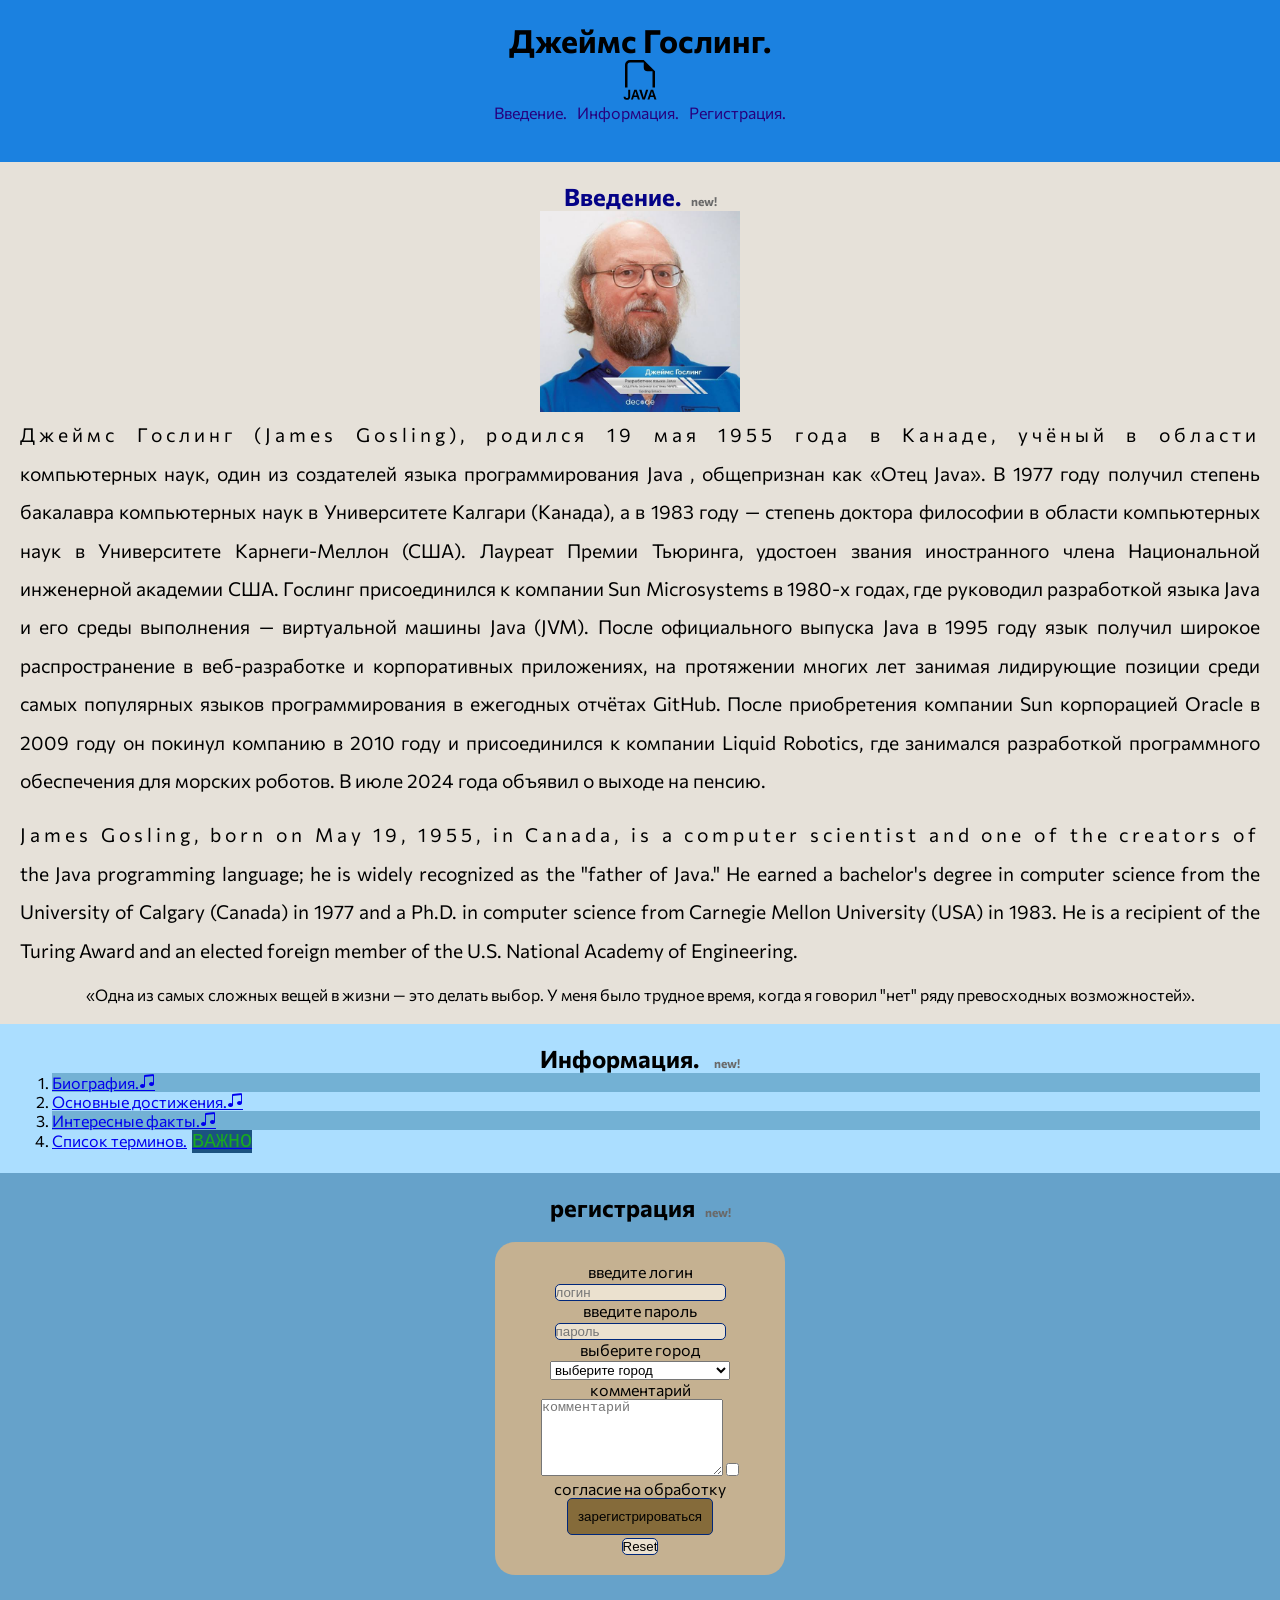
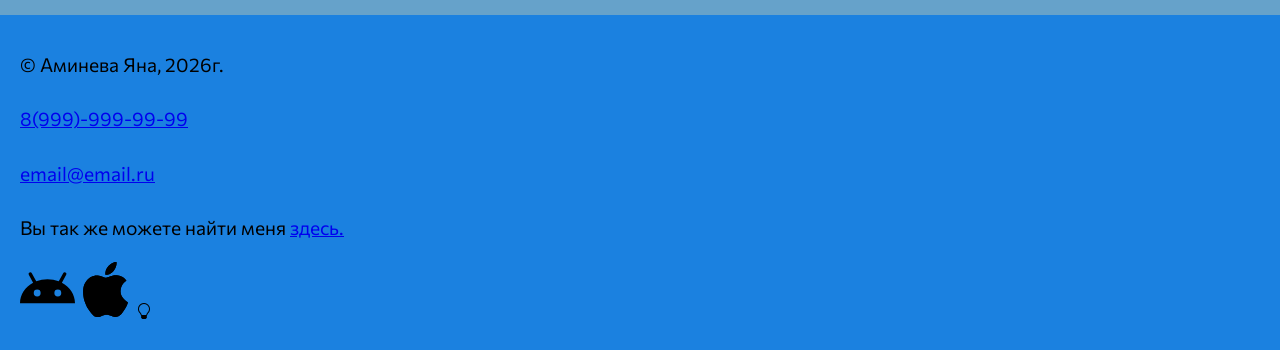
<file: index.html>
<!DOCTYPE html>
<html lang="ru">
<head>
    <meta charset="UTF-8">
    <meta name="viewport" content="width=device-width, initial-scale=1.0">
    <title>Джеймс Гослинг.</title>
    <link rel="preconnect" href="https://fonts.googleapis.com">
    <link rel="preconnect" href="https://fonts.gstatic.com" crossorigin>
    <link href="https://fonts.googleapis.com/css2?family=Commissioner:wght@100..900&display=swap" rel="stylesheet">




    <link rel="stylesheet" href="css/style.css">
    <link rel="stylesheet" href="https://cdn.jsdelivr.net/npm/bootstrap-icons@1.13.1/font/bootstrap-icons.min.css">
</head>
<body>
    <header>
        <h1>Джеймс Гослинг.</h1>
    <img width="40px" src="img/filetype-java.svg" alt="логотип">
    <nav>
        <ul>
            <li><a href="#about">Введение.</a></li>
        
            <li><a href="#articles">Информация.</a></li>
            <li><a href="#registration">Регистрация.</a></li>
        </ul>
    </nav>

    </header>
    <main>
<section id="about">
<h2>Введение.</h2>
<a download href="img/cartinca22.jpg">
<img width="200px" src="img/cartinca22.jpg" alt="глобус">
</a>
<p>Джеймс Гослинг (James Gosling), родился 19 мая 1955 года в Канаде, учёный в области компьютерных наук, один из создателей языка программирования Java , общепризнан как «Отец Java». В 1977 году получил степень бакалавра компьютерных наук в Университете Калгари (Канада), а в 1983 году — степень доктора философии в области компьютерных наук в Университете Карнеги-Меллон (США). Лауреат Премии Тьюринга, удостоен звания иностранного члена Национальной инженерной академии США.
Гослинг присоединился к компании Sun Microsystems в 1980-х годах, где руководил разработкой языка Java и его среды выполнения — виртуальной машины Java (JVM). После официального выпуска Java в 1995 году язык получил широкое распространение в веб-разработке и корпоративных приложениях, на протяжении многих лет занимая лидирующие позиции среди самых популярных языков программирования в ежегодных отчётах GitHub. После приобретения компании Sun корпорацией Oracle в 2009 году он покинул компанию в 2010 году и присоединился к компании Liquid Robotics, где занимался разработкой программного обеспечения для морских роботов. В июле 2024 года объявил о выходе на пенсию.</p>
<p lang="en">James Gosling, born on May 19, 1955, in Canada, is a computer scientist and one of the creators of the Java programming language; he is widely recognized as the "father of Java." He earned a bachelor's degree in computer science from the University of Calgary (Canada) in 1977 and a Ph.D. in computer science from Carnegie Mellon University (USA) in 1983. He is a recipient of the Turing Award and an elected foreign member of the U.S. National Academy of Engineering.
</p>


<blockquote>«Одна из самых сложных вещей в жизни — это делать выбор. У меня было трудное время, когда я говорил "нет" ряду превосходных возможностей».</blockquote>
</section>
<section id="articles">
    <h2>
 Информация.
</h2>
<ol>
    <li>
        <a href="article1.html">Биография.</a></li>
    <li>
        <a href="article2.html">Основные достижения.</a></li>
    <li><a href="article3.html">Интересные факты.</a></li>
    <li><a href="article4.html">Список терминов.</a></li>
    



</ol>
</section>
<section id="registration">
    <h2>регистрация</h2>
    <form class="form-reg" action="">
        <label for="login">введите логин</label><br>
        <input type="text" id="login" name="login" placeholder="логин" required><br>
        <label for="pass">введите пароль</label>
        <input type="password" id="pass" name="password" placeholder="пароль" required><br>
        <label for="city">выберите город</label>
        <select name="city" id="city" required>
            <option value="" disabled selected>выберите город</option>
            <option value="chel">челябинск</option>
            <option value="mos">москва</option>
            <option value="sam">самара</option>
        </select><br>
        <label for="comment">комментарий</label><br>
        <textarea name="comment" id="comment" placeholder="комментарий" rows="5" cols="20"></textarea>
        <input type="checkbox" id="argeement" name="argeement">
        <label for="argeement">согласие на обработку</label>
        <input type="submit" value="зарегистрироваться"><br>
        <input type="reset">
    </form>
</section>
    </main>
    <footer>
<p> &copy; Аминева Яна, 2026г.</p>
<p><a href="tel:89999999999">8(999)-999-99-99</a></p>
<p><a href="mailto:email@email.ru">email@email.ru</a></p>
<p>Вы так же можете найти меня <a target="_blank" href="https://midis.ru/specialities/razrabotka-veb-i-mobilnykh-prilozheniy/">здесь.</a></p>
<a target="_blank" href="https://midis.ru/specialities/razrabotka-veb-i-mobilnykh-prilozheniy/"><img width ="55px" src="img/cartinca6.svg" alt="лого"></a>
<a target="_blank" href="https://midis.ru/specialities/razrabotka-veb-i-mobilnykh-prilozheniy/"><img width ="55px" src="img/cartinca7.svg" alt="лого"></a>
<i class="bi bi-lightbulb"></i>
    </footer>
    
</body>
</html>
</file>
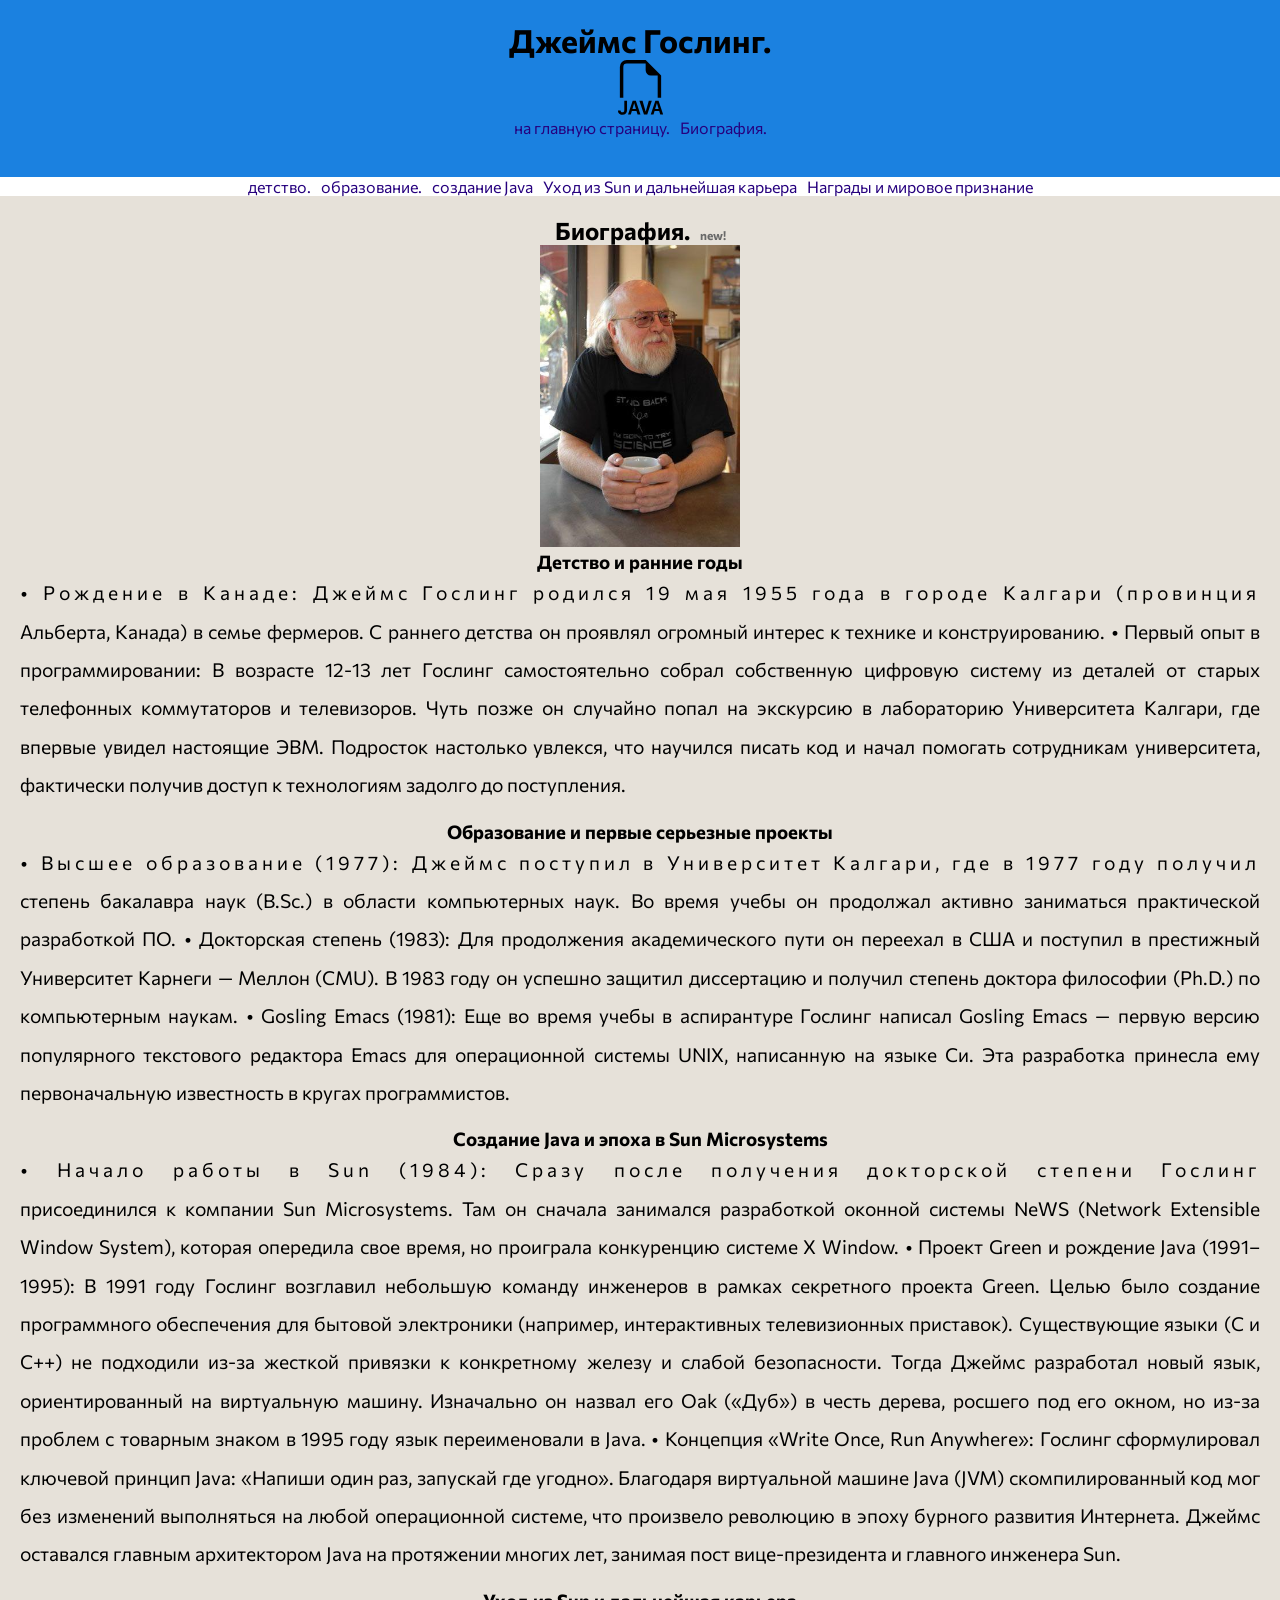
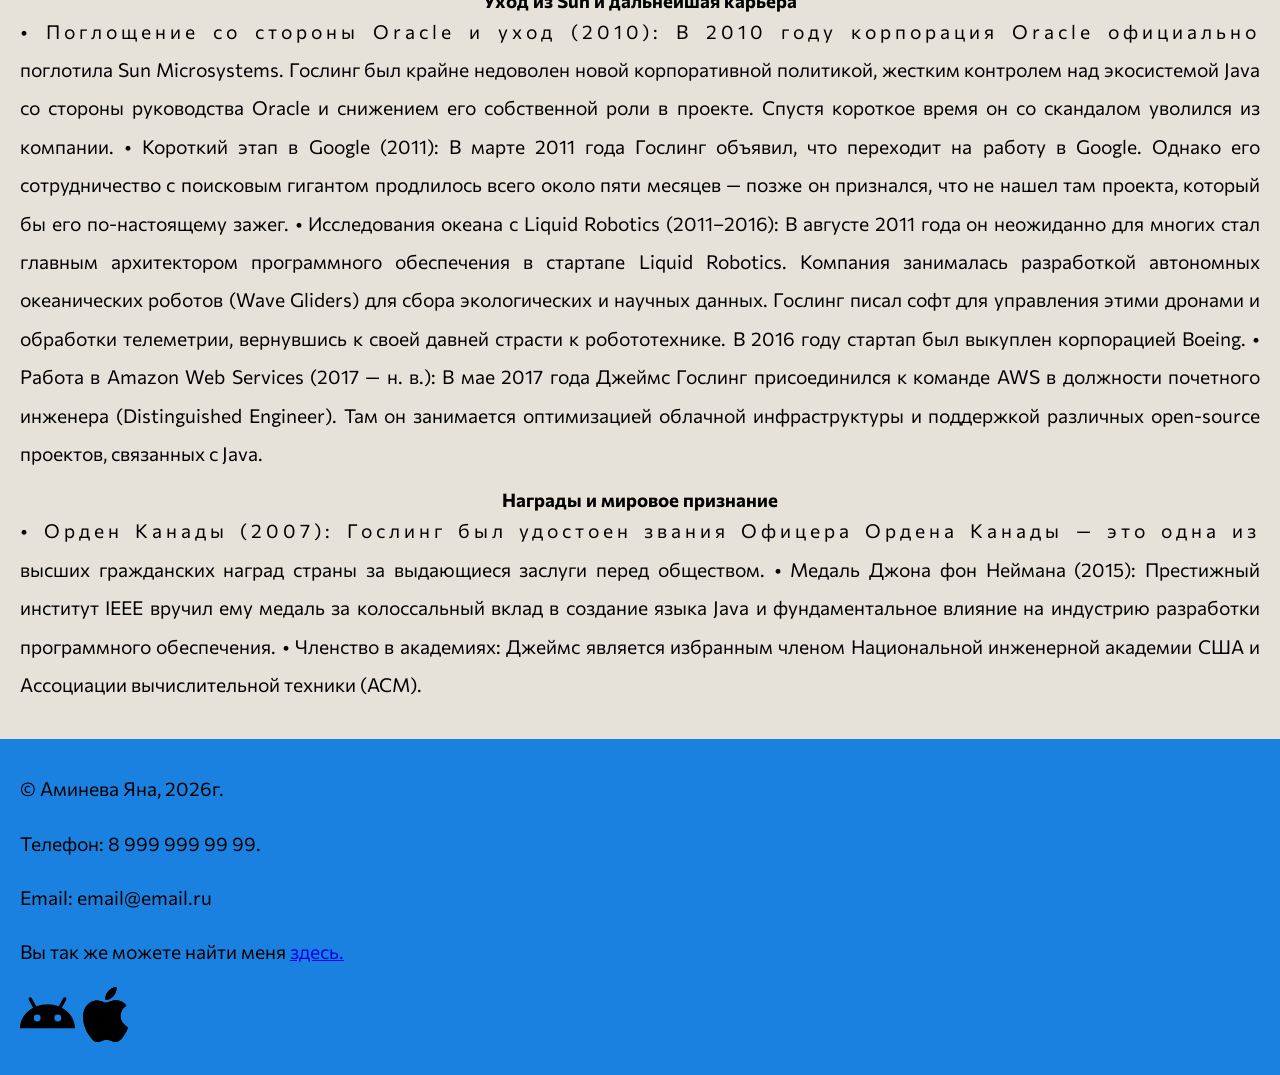
<file: article1.html>
<!DOCTYPE html>
<html lang="ru">

<head>
    <meta charset="UTF-8">
    <meta name="viewport" content="width=device-width, initial-scale=1.0">
    <title>Биография.</title>
    <link rel="preconnect" href="https://fonts.googleapis.com">
    <link rel="preconnect" href="https://fonts.gstatic.com" crossorigin>
    <link href="https://fonts.googleapis.com/css2?family=Commissioner:wght@100..900&display=swap" rel="stylesheet">




    <link rel="stylesheet" href="css/style.css">
</head>

<body>
    <header>
        <h1>Джеймс Гослинг.</h1>
        <img width="55px" src="img/filetype-java.svg" alt="логотип">
        <nav>
            <ul>
                <li><a href="index.html">на главную страницу.</a></li>
                <li><a href="#index">Биография.</a></li>
            </ul>
        </nav>

    </header>
    <main>
        <nav>
            <ul>
                <li><a href="#ind">детство.</a></li>
                <li><a href="#din">образование.</a></li>
                <li><a href="#mid">создание Java</a></li>
                <li><a href="#dim">Уход из Sun и дальнейшая карьера</a></li>
                <li><a href="#sim">Награды и мировое признание</a></li>
            </ul>
        </nav>
        <section class="content">
            <section id="index">
                <h2>Биография.</h2>
                <a download href="img/cartinca8.jpg">
                    <img width="200px" src="img/cartinca8.jpg" alt="глобус">
                </a>
                <section id="ind">
                    <h3>Детство и ранние годы</h3>
                    <p>• Рождение в Канаде: Джеймс Гослинг родился 19 мая 1955 года в городе Калгари (провинция
                        Альберта, Канада) в семье фермеров. С раннего детства он проявлял огромный интерес к технике и
                        конструированию.
                        • Первый опыт в программировании: В возрасте 12-13 лет Гослинг самостоятельно собрал собственную
                        цифровую систему из деталей от старых телефонных коммутаторов и телевизоров. Чуть позже он
                        случайно попал на экскурсию в лабораторию Университета Калгари, где впервые увидел настоящие
                        ЭВМ. Подросток настолько увлекся, что научился писать код и начал помогать сотрудникам
                        университета, фактически получив доступ к технологиям задолго до поступления. </p>
                </section>
                <section id="din">

                    <h3>Образование и первые серьезные проекты</h3>
                    <p>• Высшее образование (1977): Джеймс поступил в Университет Калгари, где в 1977 году получил
                        степень бакалавра наук (B.Sc.) в области компьютерных наук. Во время учебы он продолжал активно
                        заниматься практической разработкой ПО.
                        • Докторская степень (1983): Для продолжения академического пути он переехал в США и поступил в
                        престижный Университет Карнеги — Меллон (CMU). В 1983 году он успешно защитил диссертацию и
                        получил степень доктора философии (Ph.D.) по компьютерным наукам.
                        • Gosling Emacs (1981): Еще во время учебы в аспирантуре Гослинг написал Gosling Emacs — первую
                        версию популярного текстового редактора Emacs для операционной системы UNIX, написанную на языке
                        Си. Эта разработка принесла ему первоначальную известность в кругах программистов.</p>
                </section>
                <section id="mid">
                    <h3>Создание Java и эпоха в Sun Microsystems</h3>
                    <p>• Начало работы в Sun (1984): Сразу после получения докторской степени Гослинг присоединился к
                        компании Sun Microsystems. Там он сначала занимался разработкой оконной системы NeWS (Network
                        Extensible Window System), которая опередила свое время, но проиграла конкуренцию системе X
                        Window.
                        • Проект Green и рождение Java (1991–1995): В 1991 году Гослинг возглавил небольшую команду
                        инженеров в рамках секретного проекта Green. Целью было создание программного обеспечения для
                        бытовой электроники (например, интерактивных телевизионных приставок). Существующие языки (C и
                        C++) не подходили из-за жесткой привязки к конкретному железу и слабой безопасности. Тогда
                        Джеймс разработал новый язык, ориентированный на виртуальную машину. Изначально он назвал его
                        Oak («Дуб») в честь дерева, росшего под его окном, но из-за проблем с товарным знаком в 1995
                        году язык переименовали в Java.
                        • Концепция «Write Once, Run Anywhere»: Гослинг сформулировал ключевой принцип Java: «Напиши
                        один раз, запускай где угодно». Благодаря виртуальной машине Java (JVM) скомпилированный код мог
                        без изменений выполняться на любой операционной системе, что произвело революцию в эпоху бурного
                        развития Интернета. Джеймс оставался главным архитектором Java на протяжении многих лет, занимая
                        пост вице-президента и главного инженера Sun.</p>
                </section>
                <section id="dim">
                    <h3> Уход из Sun и дальнейшая карьера</h3>
                    <p>• Поглощение со стороны Oracle и уход (2010): В 2010 году корпорация Oracle официально поглотила
                        Sun Microsystems. Гослинг был крайне недоволен новой корпоративной политикой, жестким контролем
                        над экосистемой Java со стороны руководства Oracle и снижением его собственной роли в проекте.
                        Спустя короткое время он со скандалом уволился из компании.
                        • Короткий этап в Google (2011): В марте 2011 года Гослинг объявил, что переходит на работу в
                        Google. Однако его сотрудничество с поисковым гигантом продлилось всего около пяти месяцев —
                        позже он признался, что не нашел там проекта, который бы его по-настоящему зажег.
                        • Исследования океана с Liquid Robotics (2011–2016): В августе 2011 года он неожиданно для
                        многих стал главным архитектором программного обеспечения в стартапе Liquid Robotics. Компания
                        занималась разработкой автономных океанических роботов (Wave Gliders) для сбора экологических и
                        научных данных. Гослинг писал софт для управления этими дронами и обработки телеметрии,
                        вернувшись к своей давней страсти к робототехнике. В 2016 году стартап был выкуплен корпорацией
                        Boeing.
                        • Работа в Amazon Web Services (2017 — н. в.): В мае 2017 года Джеймс Гослинг присоединился к
                        команде AWS в должности почетного инженера (Distinguished Engineer). Там он занимается
                        оптимизацией облачной инфраструктуры и поддержкой различных open-source проектов, связанных с
                        Java.</p>
                </section>
                <section id="sim">
                    <h3>Награды и мировое признание</h3>
                    <p>• Орден Канады (2007): Гослинг был удостоен звания Офицера Ордена Канады — это одна из высших
                        гражданских наград страны за выдающиеся заслуги перед обществом.
                        • Медаль Джона фон Неймана (2015): Престижный институт IEEE вручил ему медаль за колоссальный
                        вклад в создание языка Java и фундаментальное влияние на индустрию разработки программного
                        обеспечения.
                        • Членство в академиях: Джеймс является избранным членом Национальной инженерной академии США и
                        Ассоциации вычислительной техники (ACM).</p>
                </section>
            </section>

    </main>
    <footer>
        <p> &copy; Аминева Яна, 2026г.</p>
        <p>Телефон: 8 999 999 99 99.</p>
        <p>Email: email@email.ru</p>
        <p>Вы так же можете найти меня <a target="_blank"
                href="https://midis.ru/specialities/razrabotka-veb-i-mobilnykh-prilozheniy/">здесь.</a></p>
        <a target="_blank" href="https://midis.ru/specialities/razrabotka-veb-i-mobilnykh-prilozheniy/"><img
                width="55px" src="img/cartinca6.svg" alt="лого"></a>
        <a target="_blank" href="https://midis.ru/specialities/razrabotka-veb-i-mobilnykh-prilozheniy/"><img
                width="55px" src="img/cartinca7.svg" alt="лого"></a>
    </footer>

</body>

</html>
</file>
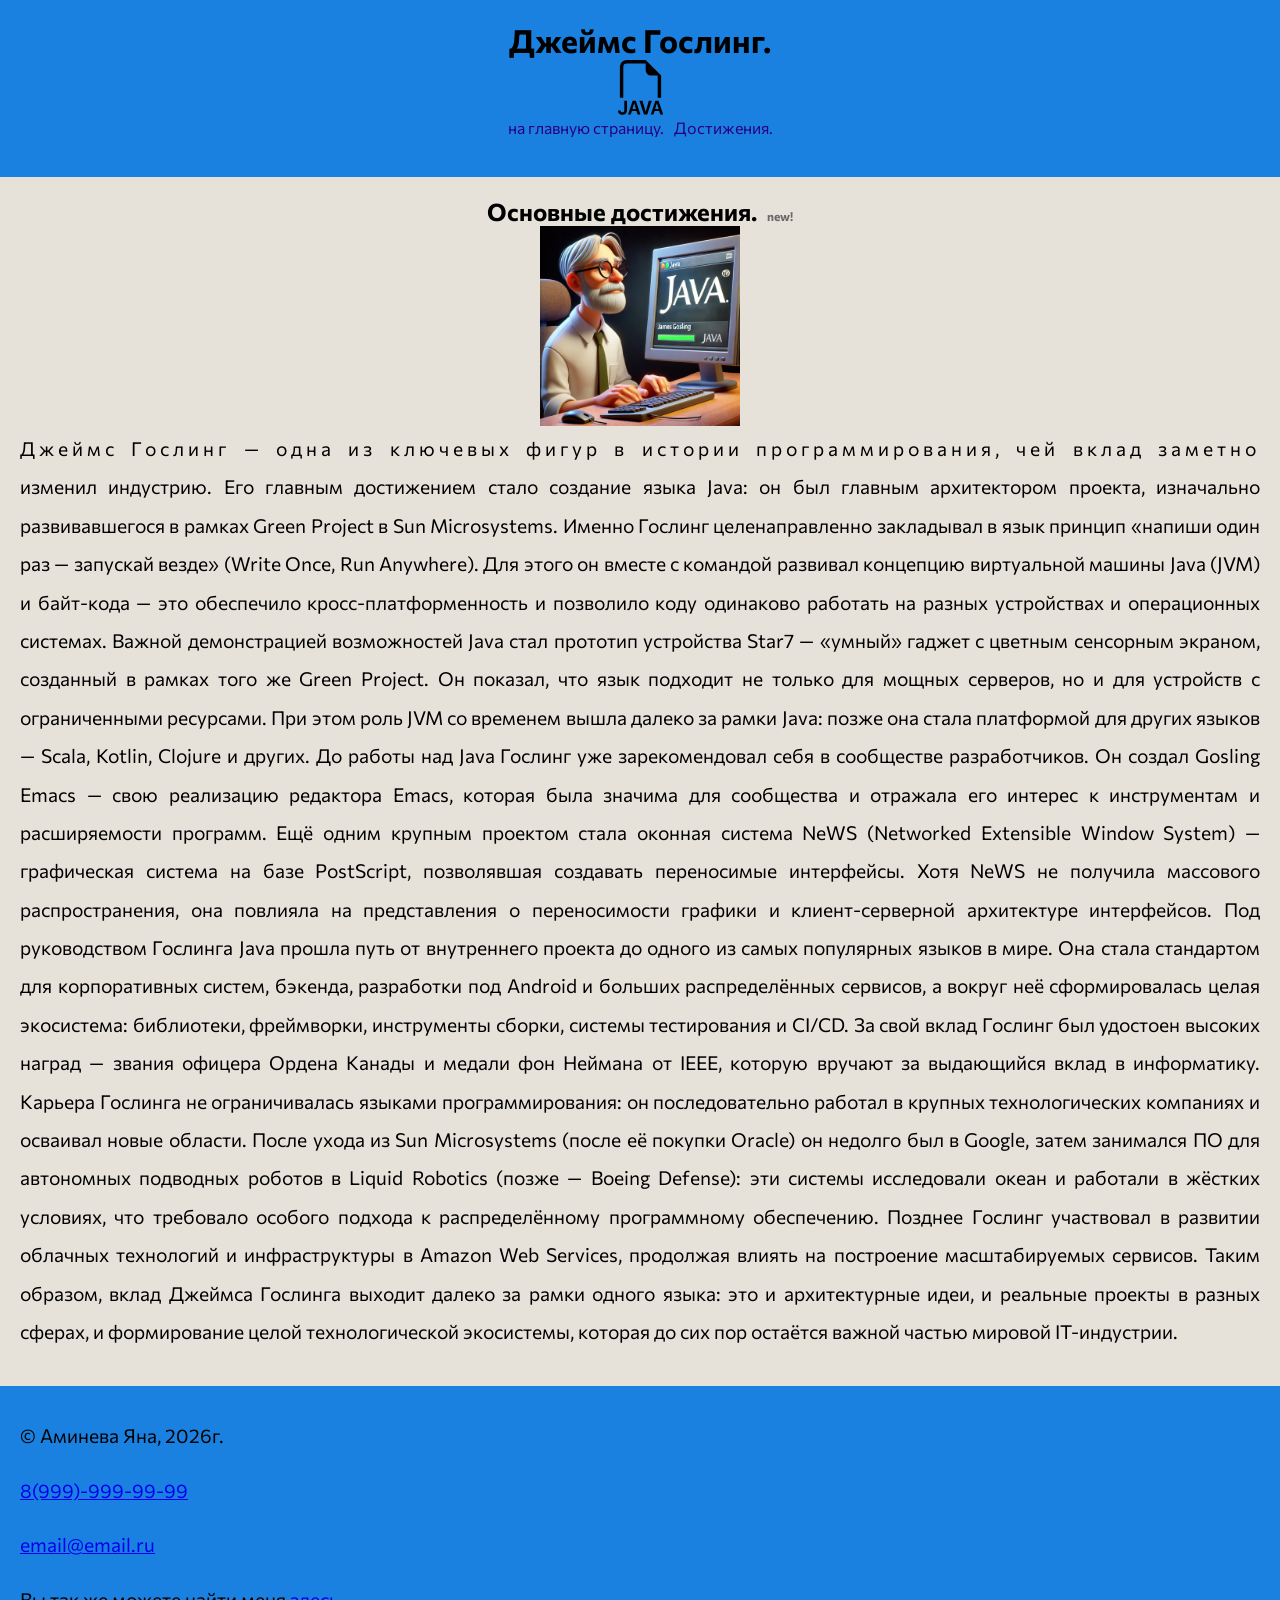
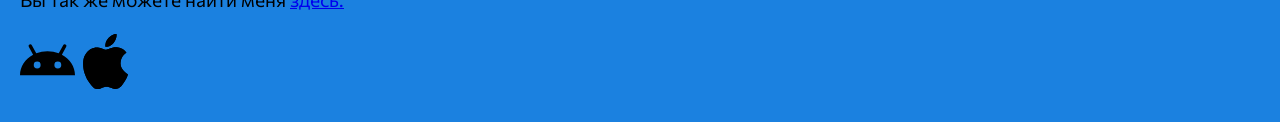
<file: article2.html>
<!DOCTYPE html>
<html lang="ru">
<head>
    <meta charset="UTF-8">
    <meta name="viewport" content="width=device-width, initial-scale=1.0">
    <title>Достижения.</title>
    <link rel="preconnect" href="https://fonts.googleapis.com">
    <link rel="preconnect" href="https://fonts.gstatic.com" crossorigin>
    <link href="https://fonts.googleapis.com/css2?family=Commissioner:wght@100..900&display=swap" rel="stylesheet">




    <link rel="stylesheet" href="css/style.css">
</head>
<body>
    <header>
        <h1>Джеймс Гослинг.</h1>
    <img width="55px" src="img/filetype-java.svg" alt="логотип">
    <nav>
        <ul>
            <li><a href="index.html">на главную страницу.</a></li>
             <li><a href="#dos">Достижения.</a></li>
        </ul>
    </nav>

    </header>
    <main>
        <section class="content">
            <section id="dos">
            <h2> Основные достижения.</h2>
            <a download href="img/cartinca3.jpg">
            <img width="200px" src="img/cartinca3.jpg" alt="глобус">
            </a>
            <p> Джеймс Гослинг — одна из ключевых фигур в истории программирования, чей вклад заметно изменил индустрию. Его главным достижением стало создание языка Java: он был главным архитектором проекта, изначально развивавшегося в рамках Green Project в Sun Microsystems. Именно Гослинг целенаправленно закладывал в язык принцип «напиши один раз — запускай везде» (Write Once, Run Anywhere). Для этого он вместе с командой развивал концепцию виртуальной машины Java (JVM) и байт‑кода — это обеспечило кросс‑платформенность и позволило коду одинаково работать на разных устройствах и операционных системах.

Важной демонстрацией возможностей Java стал прототип устройства Star7 — «умный» гаджет с цветным сенсорным экраном, созданный в рамках того же Green Project. Он показал, что язык подходит не только для мощных серверов, но и для устройств с ограниченными ресурсами. При этом роль JVM со временем вышла далеко за рамки Java: позже она стала платформой для других языков — Scala, Kotlin, Clojure и других.

До работы над Java Гослинг уже зарекомендовал себя в сообществе разработчиков. Он создал Gosling Emacs — свою реализацию редактора Emacs, которая была значима для сообщества и отражала его интерес к инструментам и расширяемости программ. Ещё одним крупным проектом стала оконная система NeWS (Networked Extensible Window System) — графическая система на базе PostScript, позволявшая создавать переносимые интерфейсы. Хотя NeWS не получила массового распространения, она повлияла на представления о переносимости графики и клиент‑серверной архитектуре интерфейсов.

Под руководством Гослинга Java прошла путь от внутреннего проекта до одного из самых популярных языков в мире. Она стала стандартом для корпоративных систем, бэкенда, разработки под Android и больших распределённых сервисов, а вокруг неё сформировалась целая экосистема: библиотеки, фреймворки, инструменты сборки, системы тестирования и CI/CD. За свой вклад Гослинг был удостоен высоких наград — звания офицера Ордена Канады и медали фон Неймана от IEEE, которую вручают за выдающийся вклад в информатику.

Карьера Гослинга не ограничивалась языками программирования: он последовательно работал в крупных технологических компаниях и осваивал новые области. После ухода из Sun Microsystems (после её покупки Oracle) он недолго был в Google, затем занимался ПО для автономных подводных роботов в Liquid Robotics (позже — Boeing Defense): эти системы исследовали океан и работали в жёстких условиях, что требовало особого подхода к распределённому программному обеспечению. Позднее Гослинг участвовал в развитии облачных технологий и инфраструктуры в Amazon Web Services, продолжая влиять на построение масштабируемых сервисов.

Таким образом, вклад Джеймса Гослинга выходит далеко за рамки одного языка: это и архитектурные идеи, и реальные проекты в разных сферах, и формирование целой технологической экосистемы, которая до сих пор остаётся важной частью мировой IT‑индустрии.</p>

        </section>
        </section>

    </main>
    <footer>
<p> &copy; Аминева Яна, 2026г.</p>
<p><a href="tel:89999999999">8(999)-999-99-99</a></p>
<p><a href="mailto:email@email.ru">email@email.ru</a></p>
<p>Вы так же можете найти меня <a target="_blank" href="https://midis.ru/specialities/razrabotka-veb-i-mobilnykh-prilozheniy/">здесь.</a></p>
<a target="_blank" href="https://midis.ru/specialities/razrabotka-veb-i-mobilnykh-prilozheniy/"><img width ="55px" src="img/cartinca6.svg" alt="лого"></a>
<a target="_blank" href="https://midis.ru/specialities/razrabotka-veb-i-mobilnykh-prilozheniy/"><img width ="55px" src="img/cartinca7.svg" alt="лого"></a>
    </footer>
    
</body>
</html>
</file>
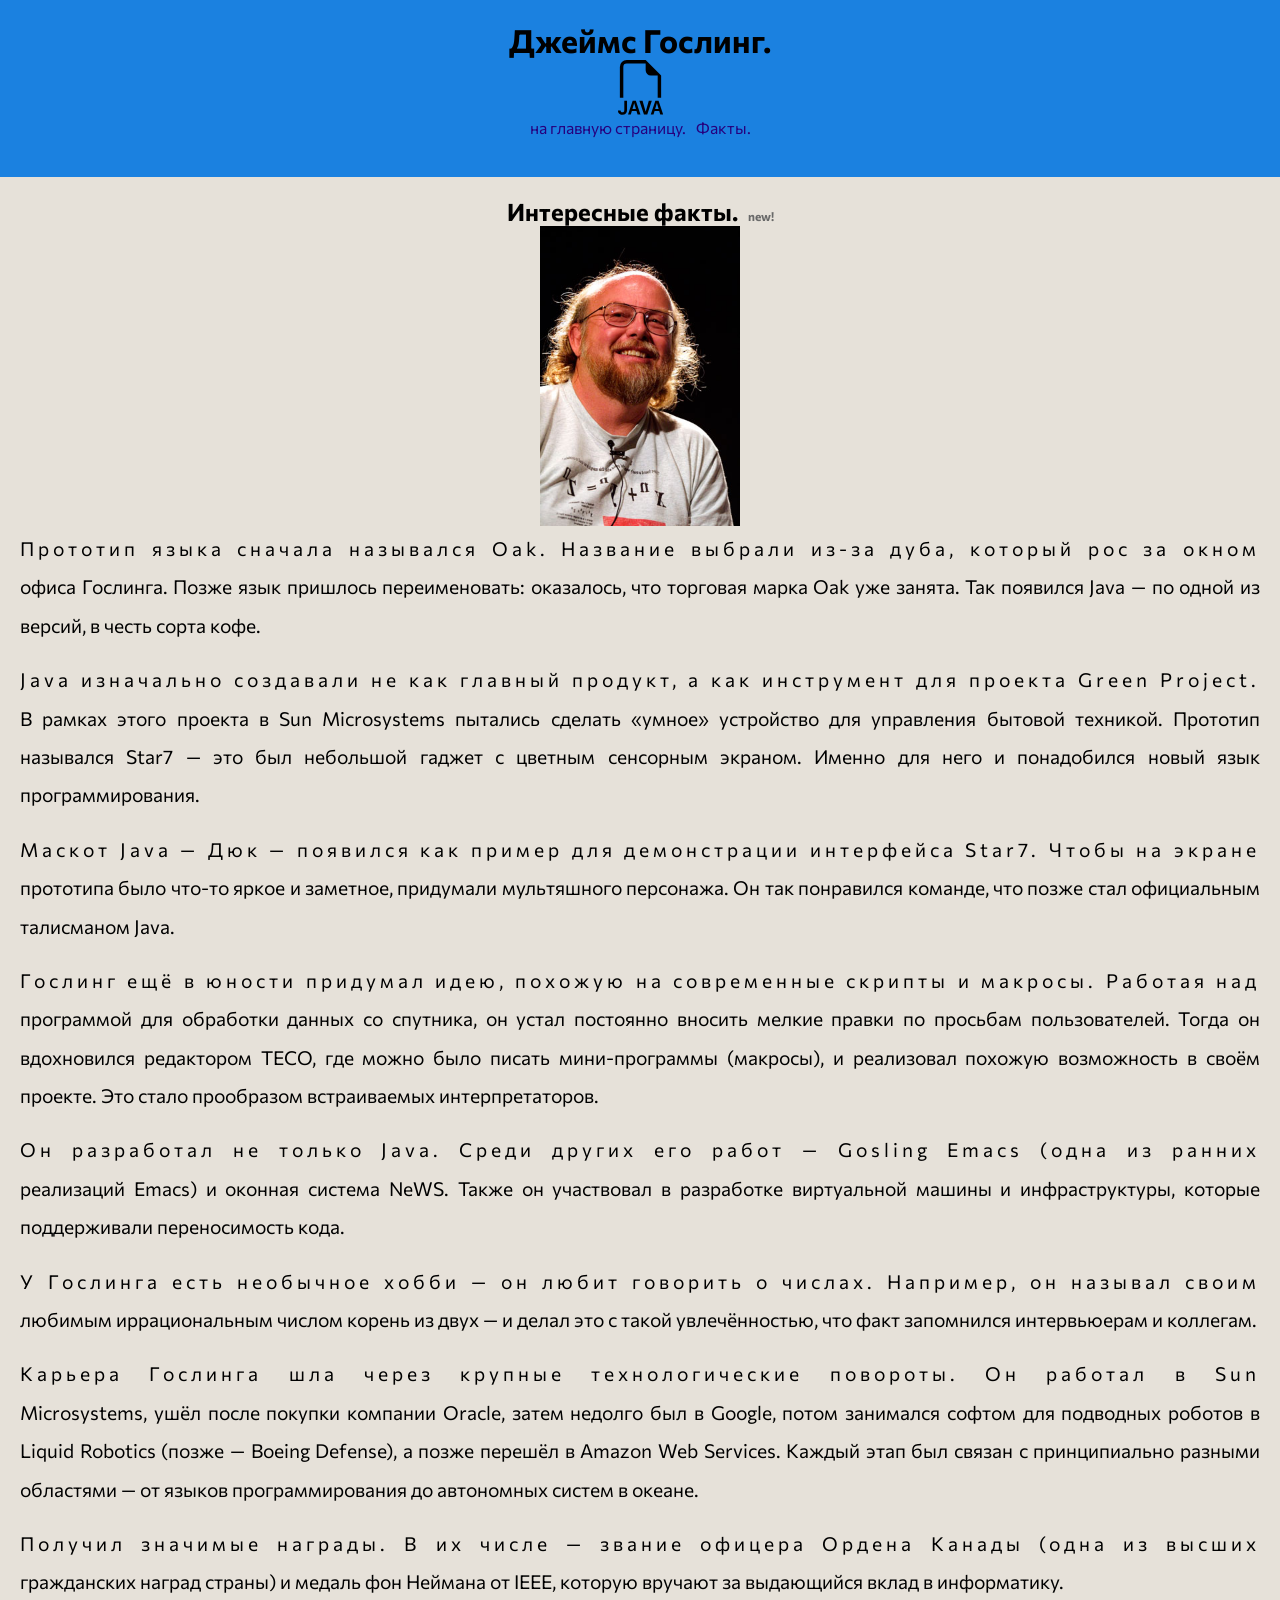
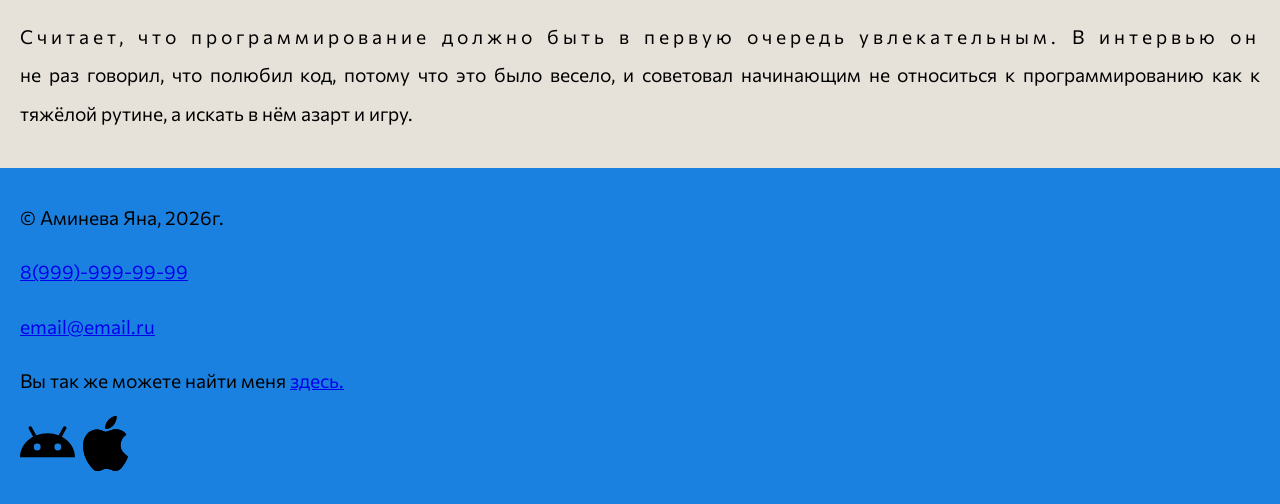
<file: article3.html>
<!DOCTYPE html>
<html lang="ru">
<head>
    <meta charset="UTF-8">
    <meta name="viewport" content="width=device-width, initial-scale=1.0">
    <title>факты.</title>
    <link rel="preconnect" href="https://fonts.googleapis.com">
    <link rel="preconnect" href="https://fonts.gstatic.com" crossorigin>
    <link href="https://fonts.googleapis.com/css2?family=Commissioner:wght@100..900&display=swap" rel="stylesheet">




    <link rel="stylesheet" href="css/style.css">
</head>
<body>
    <header>
        <h1>Джеймс Гослинг.</h1>
    <img width="55px" src="img/filetype-java.svg" alt="логотип">
    <nav>
        <ul>
            <li><a href="index.html">на главную страницу.</a></li>
            <li><a href="#dom">Факты.</a></li>
            
        </ul>
    </nav>

    </header>
    <main>
        <section class="content">
            <section id="dom">
            <h2>Интересные факты.</h2>
             <a download href="img/cartinca4.jpg">
            <img width="200px" src="img/cartinca4.jpg" alt="глобус">
            </a>
            <p>Прототип языка сначала назывался Oak. Название выбрали из‑за дуба, который рос за окном офиса Гослинга. Позже язык пришлось переименовать: оказалось, что торговая марка Oak уже занята. Так появился Java — по одной из версий, в честь сорта кофе.</p>
            <p>Java изначально создавали не как главный продукт, а как инструмент для проекта Green Project. В рамках этого проекта в Sun Microsystems пытались сделать «умное» устройство для управления бытовой техникой. Прототип назывался Star7 — это был небольшой гаджет с цветным сенсорным экраном. Именно для него и понадобился новый язык программирования.</p>
            <p>Маскот Java — Дюк — появился как пример для демонстрации интерфейса Star7. Чтобы на экране прототипа было что‑то яркое и заметное, придумали мультяшного персонажа. Он так понравился команде, что позже стал официальным талисманом Java.</p>
            <p>Гослинг ещё в юности придумал идею, похожую на современные скрипты и макросы. Работая над программой для обработки данных со спутника, он устал постоянно вносить мелкие правки по просьбам пользователей. Тогда он вдохновился редактором TECO, где можно было писать мини‑программы (макросы), и реализовал похожую возможность в своём проекте. Это стало прообразом встраиваемых интерпретаторов.</p>
            <p>Он разработал не только Java. Среди других его работ — Gosling Emacs (одна из ранних реализаций Emacs) и оконная система NeWS. Также он участвовал в разработке виртуальной машины и инфраструктуры, которые поддерживали переносимость кода.</p>
            <p>У Гослинга есть необычное хобби — он любит говорить о числах. Например, он называл своим любимым иррациональным числом корень из двух — и делал это с такой увлечённостью, что факт запомнился интервьюерам и коллегам.</p>
            <p>Карьера Гослинга шла через крупные технологические повороты. Он работал в Sun Microsystems, ушёл после покупки компании Oracle, затем недолго был в Google, потом занимался софтом для подводных роботов в Liquid Robotics (позже — Boeing Defense), а позже перешёл в Amazon Web Services. Каждый этап был связан с принципиально разными областями — от языков программирования до автономных систем в океане.</p>
            <p>Получил значимые награды. В их числе — звание офицера Ордена Канады (одна из высших гражданских наград страны) и медаль фон Неймана от IEEE, которую вручают за выдающийся вклад в информатику.</p>
            <p>Считает, что программирование должно быть в первую очередь увлекательным. В интервью он не раз говорил, что полюбил код, потому что это было весело, и советовал начинающим не относиться к программированию как к тяжёлой рутине, а искать в нём азарт и игру.</p>
        </section>

    </main>
    <footer>
<p> &copy; Аминева Яна, 2026г.</p>
<p><a href="tel:89999999999">8(999)-999-99-99</a></p>
<p><a href="mailto:email@email.ru">email@email.ru</a></p>
<p>Вы так же можете найти меня <a target="_blank" href="https://midis.ru/specialities/razrabotka-veb-i-mobilnykh-prilozheniy/">здесь.</a></p>
<a target="_blank" href="https://midis.ru/specialities/razrabotka-veb-i-mobilnykh-prilozheniy/"><img width ="55px" src="img/cartinca6.svg" alt="лого"></a>
<a target="_blank" href="https://midis.ru/specialities/razrabotka-veb-i-mobilnykh-prilozheniy/"><img width ="55px" src="img/cartinca7.svg" alt="лого"></a>
    </footer>
    
</body>
</html>
</file>
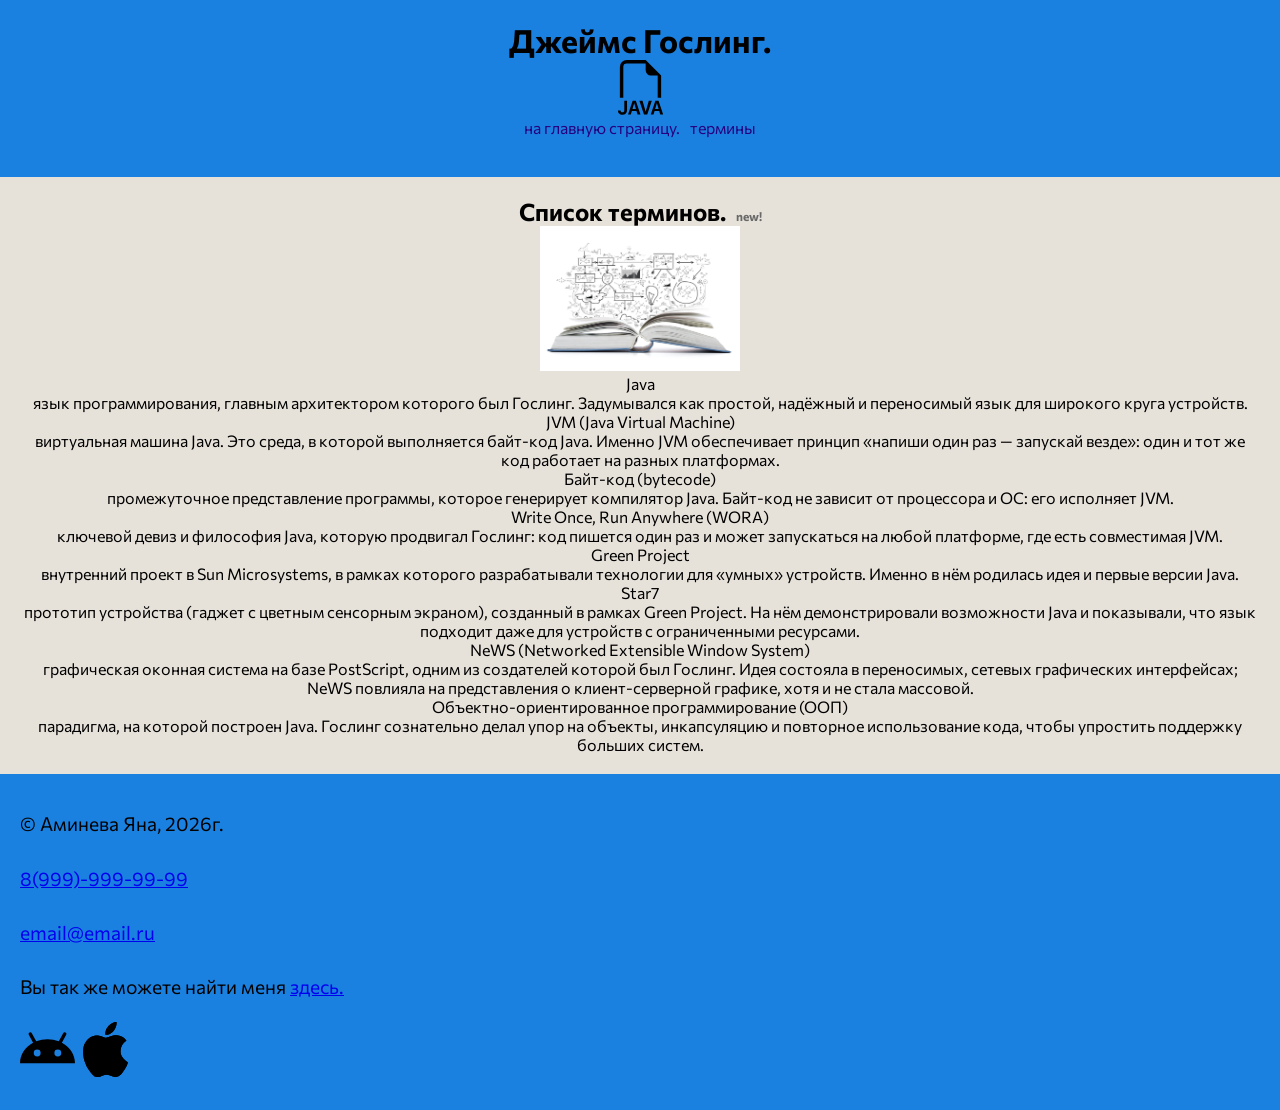
<file: article4.html>
<!DOCTYPE html>
<html lang="ru">
<head>
    <meta charset="UTF-8">
    <meta name="viewport" content="width=device-width, initial-scale=1.0">
    <title>Термины.</title>
    <link rel="preconnect" href="https://fonts.googleapis.com">
    <link rel="preconnect" href="https://fonts.gstatic.com" crossorigin>
    <link href="https://fonts.googleapis.com/css2?family=Commissioner:wght@100..900&display=swap" rel="stylesheet">




    <link rel="stylesheet" href="css/style.css">
</head>
<body>
    <header>
        <h1>Джеймс Гослинг.</h1>
    <img width="55px" src="img/filetype-java.svg" alt="логотип">
    <nav>
        <ul>
            <li><a href="index.html">на главную страницу.</a></li>
            <li><a href="#dol">термины</a></li>
        </ul>
    </nav>

    </header>
    <main>
        <section class="content">
            <section id="dom">
            <h2>Список терминов.</h2>
            <a download href="img/cartinca5.jpg">
            <img width="200px" src="img/cartinca5.jpg" alt="глобус">
            </a>
            <dl>
                <dt>Java </dt>
                <dd>язык программирования, главным архитектором которого был Гослинг. Задумывался как простой, надёжный и переносимый язык для широкого круга устройств.</dd>
                <dt>JVM (Java Virtual Machine)</dt>
                <dd>виртуальная машина Java. Это среда, в которой выполняется байт‑код Java. Именно JVM обеспечивает принцип «напиши один раз — запускай везде»: один и тот же код работает на разных платформах.</dd>
                <dt>Байт‑код (bytecode) </dt>
                <dd>промежуточное представление программы, которое генерирует компилятор Java. Байт‑код не зависит от процессора и ОС: его исполняет JVM.</dd>
                <dt>Write Once, Run Anywhere (WORA) </dt>
                <dd>ключевой девиз и философия Java, которую продвигал Гослинг: код пишется один раз и может запускаться на любой платформе, где есть совместимая JVM.</dd>
                <dt>Green Project</dt>
                <dd>внутренний проект в Sun Microsystems, в рамках которого разрабатывали технологии для «умных» устройств. Именно в нём родилась идея и первые версии Java.</dd>
                <dt>Star7 </dt>
                <dd> прототип устройства (гаджет с цветным сенсорным экраном), созданный в рамках Green Project. На нём демонстрировали возможности Java и показывали, что язык подходит даже для устройств с ограниченными ресурсами.</dd>
                <dt>NeWS (Networked Extensible Window System)</dt>
                <dd>графическая оконная система на базе PostScript, одним из создателей которой был Гослинг. Идея состояла в переносимых, сетевых графических интерфейсах; NeWS повлияла на представления о клиент‑серверной графике, хотя и не стала массовой.</dd>
                <dt>Объектно‑ориентированное программирование (ООП)</dt>
                <dd>парадигма, на которой построен Java. Гослинг сознательно делал упор на объекты, инкапсуляцию и повторное использование кода, чтобы упростить поддержку больших систем.</dd>

            </dl>

        </section>

    </main>
    <footer>
<p> &copy; Аминева Яна, 2026г.</p>
<p><a href="tel:89999999999">8(999)-999-99-99</a></p>
<p><a href="mailto:email@email.ru">email@email.ru</a></p>
<p>Вы так же можете найти меня <a target="_blank" href="https://midis.ru/specialities/razrabotka-veb-i-mobilnykh-prilozheniy/">здесь.</a></p>
<a target="_blank" href="https://midis.ru/specialities/razrabotka-veb-i-mobilnykh-prilozheniy/"><img width ="55px" src="img/cartinca6.svg" alt="лого"></a>
<a target="_blank" href="https://midis.ru/specialities/razrabotka-veb-i-mobilnykh-prilozheniy/"><img width ="55px" src="img/cartinca7.svg" alt="лого"></a>
    </footer>
    
</body>
</html>
</file>
<file: css/style.css>
*{ margin: 0;
padding: 0%;}


html {
    font-size: 1em;
    font-family: "Commissioner", sans-serif;
}
header {
background-color: rgb(27, 129, 224);
text-align: center;
padding-top:20px ;
padding-bottom: 40px;

}
footer {background-color: rgb(27, 129, 224);
padding: 30px 20px;}

#about {
background-color: rgb(230, 225, 217);
padding: 20px;
text-align: center;
}





#articles {
    background-color: rgb(171, 222, 255);
    padding: 20px;
}
p{
    text-align: justify;
    font-size: 1.2rem;
    line-height: 2.4rem;
    margin-bottom: 1rem;

}

h2{

    text-align: center;
    font-size: 1.5rem;
}

ol{
    padding-left: 2rem;
}

nav ul {
   list-style: none;
   display: flex;
   gap: 10px;
   justify-content: center;

}

#index {
background-color: rgb(230, 225, 217);
padding: 20px;
text-align: center;
}

#registration {
background-color: rgb(102, 162, 202);
padding: 20px;
text-align: center;
}



#dos {
background-color: rgb(230, 225, 217);
padding: 20px;
text-align: center;
}

#dom {
background-color: rgb(230, 225, 217);
padding: 20px;
text-align: center;
}
nav a:visited{
    color: rgb(38, 0, 126);
}
nav a:hover{
color: #0bda15;
text-decoration: underline;
}
nav:focus{
    color: aqua;
    transform: scale(1.2);
}

nav :active{
    color: crimson;
}
nav a{
color: rgb(38, 0, 126);
text-decoration: none;
display: inline-block;
transition: 0.5s;
}

#articles li:nth-child(odd) {
background-color: rgb(115, 177, 212);
}

h2::after{
    content: "new!";
    font-size: 12px;
    margin-left: 10px;
    color: dimgray;
}
.bi-lightbulb{
    color: rgb(0, 0, 0);
}
#articles a::after {
    content: "\F49E";
    font-family: "bootstrap-icons";
    text-decoration: none;
}

/*---верстка форм---*/
.form-reg {
    width: 250px;
    margin: 20px auto;
    background-color: rgb(197, 177, 145);
    border-radius: 20px;
    padding: 20px;
}

input {
    background-color: rgb(235, 225, 207);
    border: #00277a 1px solid;
    border-radius: 5px;
    color: rgb(0, 0, 0);

}

input[type=submit] {
    background-color: rgb(133, 107, 58);
    color: rgb(0, 0, 0);
    padding: 10px;
}

input[type=sumbit]:hover {
    background-color: #194b02;
    cursor: pointer;
}

input[type=checkbox],
input[type=radio] {
    accent-color: rgb(17, 8, 138);
}

select {
    /**/
    width: 180px;
}

textarea{
    /**/
     width: 180px;
}

a:hover {
   
    color: rgb(38, 0, 126);
}
a:hover{
color: #065c0a;
text-decoration: underline;
}
#articles a:focus{
    color: aqua;
    transform: scale(1.2);
}

#articles li:last-child a::after {
    font-family: 'Courier New', Courier, monospace;
    content: "ВАЖНО";
    font-size: 20px;
    margin-left: 5px;
    color: #18aa1f;
    background-color: #1b5280;
}
#about p::first-line{
    letter-spacing: 4px;
}

#index p::first-line{
    letter-spacing: 4px;
}
#dos p::first-line{
    letter-spacing: 4px;
}

#dom p::first-line{
    letter-spacing: 4px;
}

#dol p::first-line{
    letter-spacing: 4px;
}
#about h2 {
    color: #040286;
}
</file>
